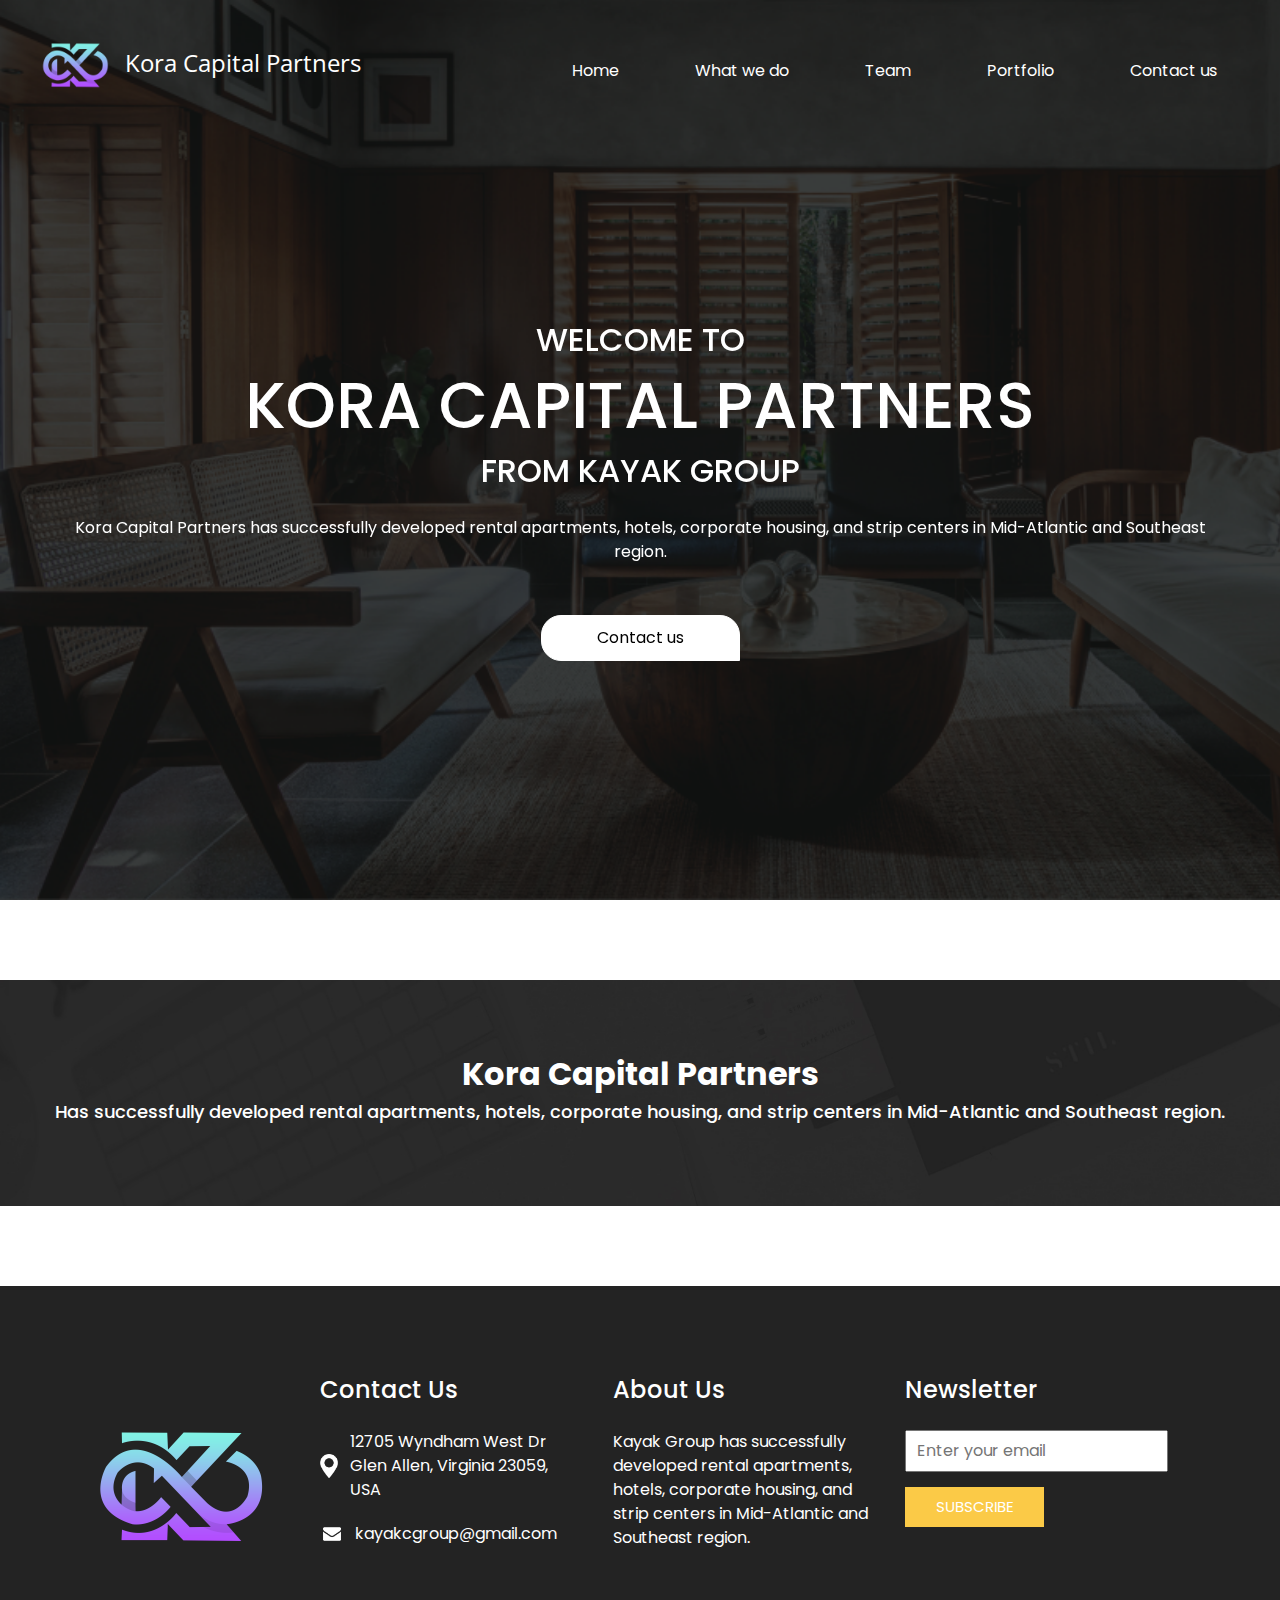
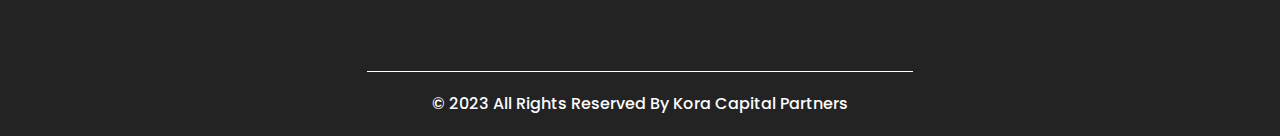
<file: index.html>
<!DOCTYPE html>
<html>

<head>
  <!-- Basic -->
  <meta charset="utf-8" />
  <meta http-equiv="X-UA-Compatible" content="IE=edge" />
  <!-- Mobile Metas -->
  <meta name="viewport" content="width=device-width, initial-scale=1, shrink-to-fit=no" />
  <!-- Site Metas -->
  <meta name="keywords" content="" />
  <meta name="description" content="" />
  <meta name="author" content="" />
  <link rel="icon" href="img/loop 12.png" type="image/x-icon">


  <title>Kora Capital Partners</title>

  <!-- slider stylesheet -->
  <!-- slider stylesheet -->
  <link rel="stylesheet" type="text/css" href="https://cdnjs.cloudflare.com/ajax/libs/OwlCarousel2/2.3.4/assets/owl.carousel.min.css" />

  <!-- bootstrap core css -->
  <link rel="stylesheet" type="text/css" href="css/bootstrap.css" />

  <!-- fonts style -->
  <link href="https://fonts.googleapis.com/css?family=Open+Sans:400,700|Poppins:400,700&display=swap" rel="stylesheet">
  <!-- Custom styles for this template -->
  <link href="css/style.css" rel="stylesheet" />
  <!-- responsive style -->
  <link href="css/responsive.css" rel="stylesheet" />
</head>

<body>
  <div class="hero_area">
    <!-- header section strats -->
    <header class="header_section">
      <div class="container-fluid">
        <nav class="navbar navbar-expand-lg custom_nav-container pt-3">
          <a class="navbar-brand" href="index.html">
            <span class="torow">
              <img src="/img/loop 12.png"><p class="tobehid">Kora Capital Partners</p>
            </span>
          </a>
          <button class="navbar-toggler" type="button" data-toggle="collapse" data-target="#navbarSupportedContent" aria-controls="navbarSupportedContent" aria-expanded="false" aria-label="Toggle navigation">
            <span class="navbar-toggler-icon"></span>
          </button>

          <div class="collapse navbar-collapse" id="navbarSupportedContent">
            <div class="d-flex ml-auto flex-column flex-lg-row align-items-center">
              <ul class="navbar-nav  ">
                <li class="nav-item active">
                  <a class="nav-link" href="index.html">Home <span class="sr-only">(current)</span></a>
                </li>
                <li class="nav-item">
                  <a class="nav-link" href="do.html"> What we do </a>
                </li>
                <li class="nav-item">
                  <a class="nav-link" href="about.html"> Team </a>
                </li>

                

               
                <li class="nav-item">
                  <a class="nav-link" href="portfolio.html"> Portfolio </a>
                </li>
                <li class="nav-item">
                  <a class="nav-link" href="contact.html">Contact us</a>
                </li>
              </ul>
              
            </div>
          </div>
        </nav>
      </div>
    </header>
    <!-- end header section -->
    <!-- slider section -->
    <section class=" slider_section position-relative">
      <div class="container">
        <div id="carouselExampleIndicators" class="carousel slide" data-ride="carousel">
          
            <div class="carousel-inner">
              <div class="carousel-item active">
                <div class="row">
                <div class="col">
                  <div class="detail-box">
                    <div>
                      <h2>
                        welcome to

                      </h2>
                      <h1>
                       Kora Capital Partners
                      </h1>
                      <h2>from Kayak Group</h2>
                      <p>
                        Kora Capital Partners has successfully developed rental apartments, hotels, corporate housing, and strip centers in Mid-Atlantic and Southeast region.
                      </p>
                      <div class="">
                        <a href="/contact.html">
                          Contact us
                        </a>
                      </div>
                    </div>
                  </div>
                </div>
              </div>
            </div>
            
      </div>
    </section>
    <!-- end slider section -->
  </div>

  
  <!-- target section -->
  <section class="target_section layout_padding2">
    <div class="container">
      <div class="row">
       
          <div class="detail-box">
            <h2>
              Kora Capital Partners   
            </h2>
            <h5>
              Has successfully developed rental apartments, hotels, corporate housing, and strip centers in Mid-Atlantic and Southeast region.
            </h5>
          </div>
        </div>
        
      </div>
    </div>
  </section>

  <!-- end target section -->




  <!-- info section -->
  <section class="info_section ">
    <div class="container">
      <div class="row">
        <div class="footimg">  <img alt="logo" src="./img/loop 12.png">
        </div>
        <div class="col-md-3">
         
         
          <div class="info_contact">
            
          
            <h5>
              Contact Us
            </h5>
            <div>
              <div class="img-box">
                <img src="images/location-white.png" width="18px" alt="">
              </div>
              <p>
                12705 Wyndham West Dr Glen Allen, Virginia 23059, USA
              </p>
            </div>
            
            <div>
              <div class="img-box">
                <img src="images/envelope-white.png" width="18px" alt="">
              </div>
              <p>
                kayakcgroup@gmail.com
              </p>
            </div>
          </div>
        </div>
        <div class="col-md-3">
          <div class="info_info">
            <h5>
              About Us
            </h5>
            <p>
              Kayak Group has successfully developed rental apartments, hotels, corporate housing, and strip centers in Mid-Atlantic and Southeast region.
            </p>
          </div>
        </div>

     
        <div class="col-md-3">
          <div class="info_form ">
            <h5>
              Newsletter
            </h5>
            <form action="">
              <input type="email" placeholder="Enter your email">
              <button>
                Subscribe
              </button>
            </form>
           
          </div>
        </div>
      </div>
    </div>
  </section>

  <!-- end info_section -->


  <!-- footer section -->
  <section class="container-fluid footer_section">
    <p>
      &copy; 2023 All Rights Reserved By
 <a href="/index.html">Kora Capital Partners</a>
    </p>
  </section>
  <!-- footer section -->

  <script type="text/javascript" src="js/jquery-3.4.1.min.js"></script>
  <script type="text/javascript" src="js/bootstrap.js"></script>
  <script type="text/javascript" src="https://cdnjs.cloudflare.com/ajax/libs/OwlCarousel2/2.3.4/owl.carousel.min.js">
  </script>
  <!-- owl carousel script 
    -->
  <script type="text/javascript">
    $(".owl-carousel").owlCarousel({
      loop: true,
      margin: 0,
      navText: [],
      center: true,
      autoplay: true,
      autoplayHoverPause: true,
      responsive: {
        0: {
          items: 1
        },
        1000: {
          items: 3
        }
      }
    });
  </script>
  <!-- end owl carousel script -->

</body>

</html>
</file>
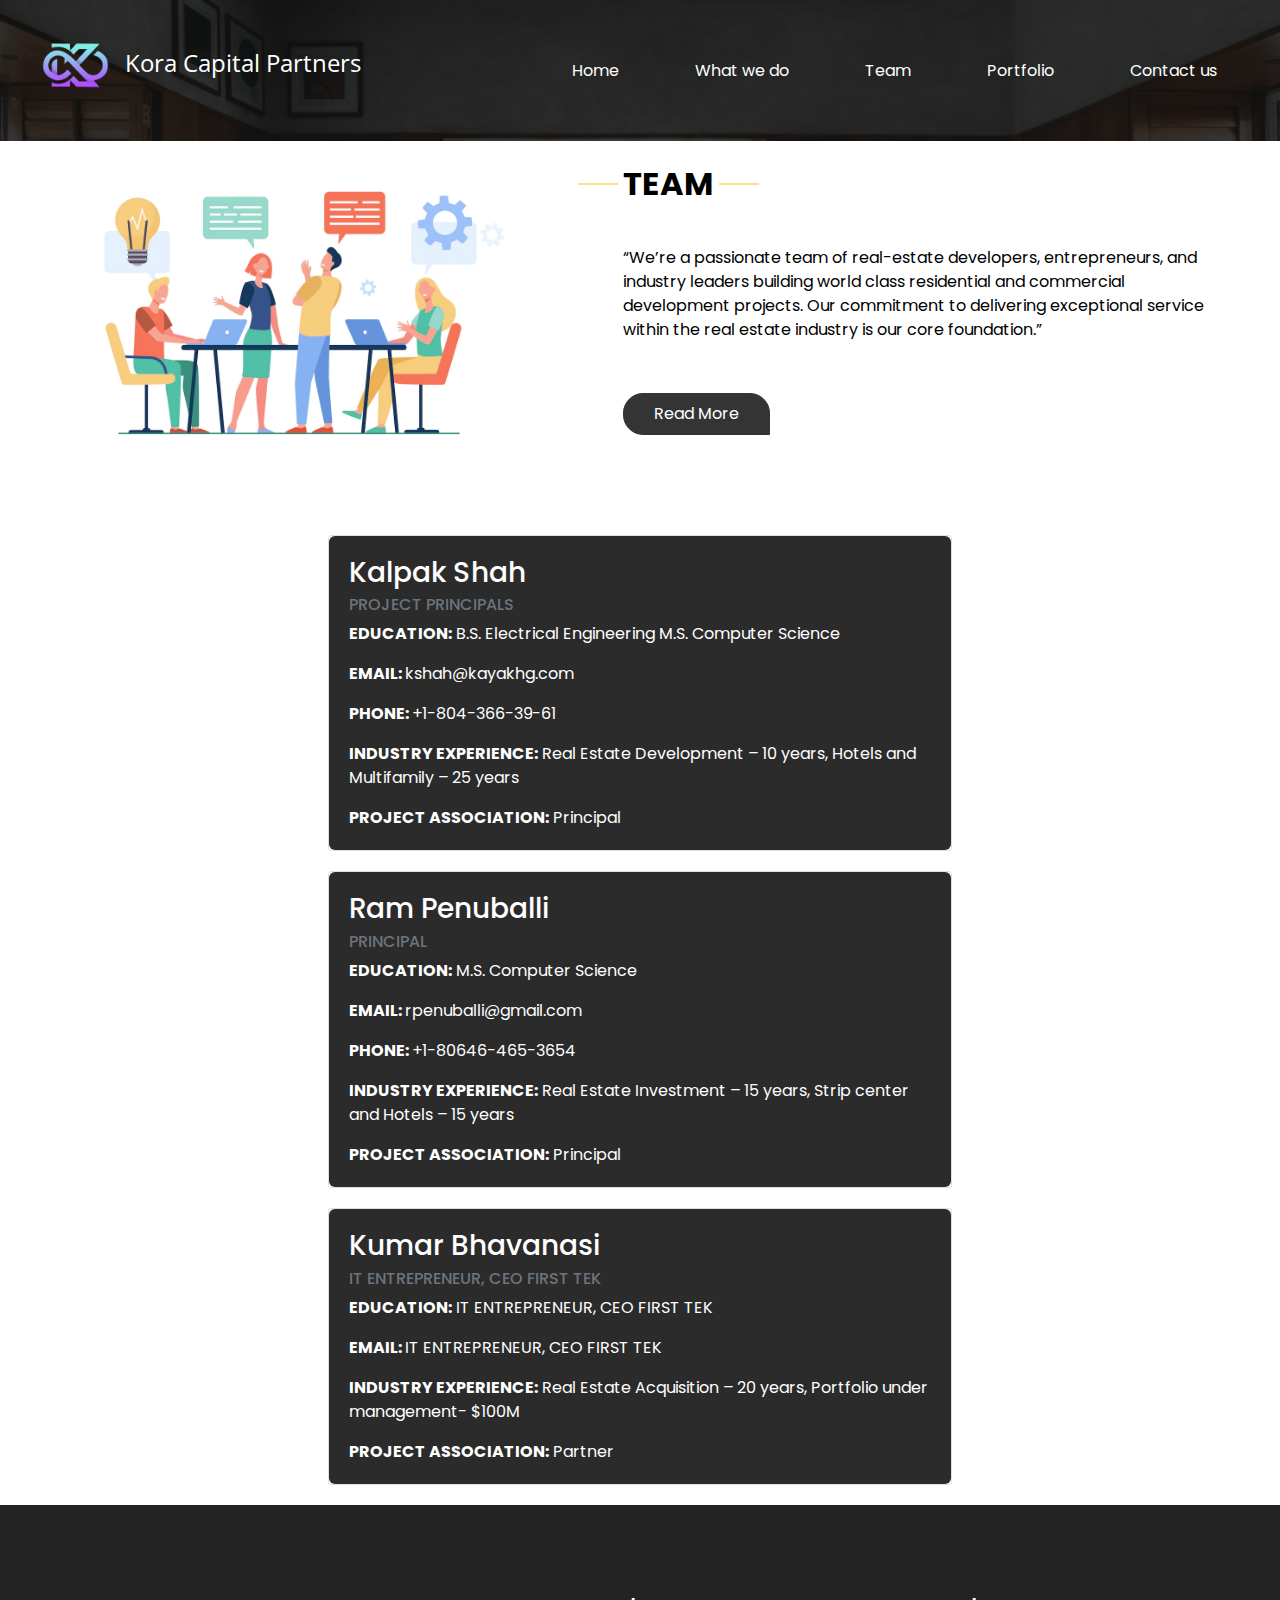
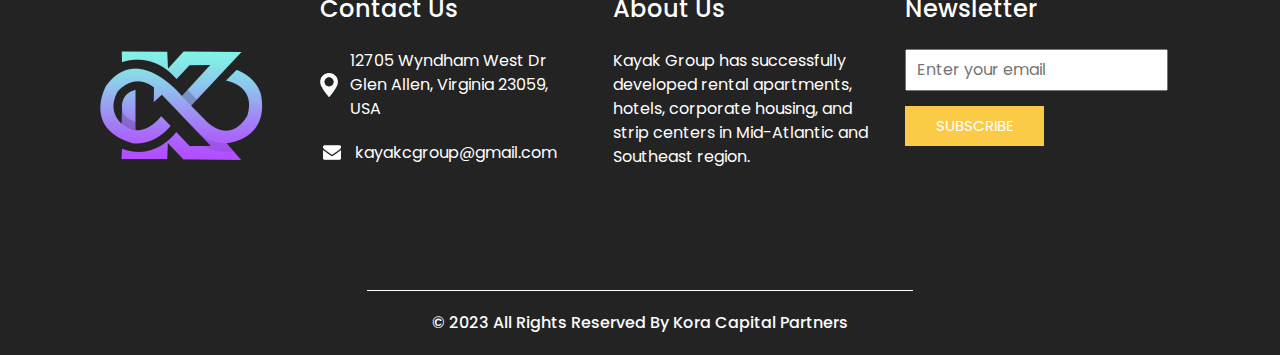
<file: about.html>
<!DOCTYPE html>
<html>

<head>
  <!-- Basic -->
  <meta charset="utf-8" />
  <meta http-equiv="X-UA-Compatible" content="IE=edge" />
  <!-- Mobile Metas -->
  <meta name="viewport" content="width=device-width, initial-scale=1, shrink-to-fit=no" />
  <!-- Site Metas -->
  <meta name="keywords" content="" />
  <meta name="description" content="" />
  <meta name="author" content="" />
  <link rel="icon" href="img/loop 12.png" type="image/x-icon">
  <title>Kora Capital Partners</title>

  <!-- slider stylesheet -->
  <!-- slider stylesheet -->
  <link rel="stylesheet" type="text/css" href="https://cdnjs.cloudflare.com/ajax/libs/OwlCarousel2/2.3.4/assets/owl.carousel.min.css" />

  <!-- bootstrap core css -->
  <link rel="stylesheet" type="text/css" href="css/bootstrap.css" />

  <!-- fonts style -->
  <link href="https://fonts.googleapis.com/css?family=Open+Sans:400,700|Poppins:400,700&display=swap" rel="stylesheet">
  <!-- Custom styles for this template -->
  <link href="css/style.css" rel="stylesheet" />
  <!-- responsive style -->
  <link href="css/responsive.css" rel="stylesheet" />
</head>


<body class="sub_page">
  <div class="hero_area">
    <!-- header section strats -->
    <header class="header_section">
      <div class="container-fluid">
        <nav class="navbar navbar-expand-lg custom_nav-container pt-3">
          <a class="navbar-brand" href="index.html">
            <span class="torow">
              <img src="/img/loop 12.png"><p class="tobehid">Kora Capital Partners</p>
            </span>
          </a>
          <button class="navbar-toggler" type="button" data-toggle="collapse" data-target="#navbarSupportedContent" aria-controls="navbarSupportedContent" aria-expanded="false" aria-label="Toggle navigation">
            <span class="navbar-toggler-icon"></span>
          </button>

          <div class="collapse navbar-collapse" id="navbarSupportedContent">
            <div class="d-flex ml-auto flex-column flex-lg-row align-items-center">
              <ul class="navbar-nav  ">
                <li class="nav-item active">
                  <a class="nav-link" href="index.html">Home <span class="sr-only">(current)</span></a>
                </li>
                <li class="nav-item">
                  <a class="nav-link" href="do.html"> What we do </a>
                </li>
                <li class="nav-item">
                  <a class="nav-link" href="about.html"> Team </a>
                </li>
               
                <li class="nav-item">
                  <a class="nav-link" href="portfolio.html"> Portfolio </a>
                </li>
                <li class="nav-item">
                  <a class="nav-link" href="contact.html">Contact us</a>
                </li>
              </ul>
              
            </div>
          </div>
        </nav>
      </div>
    </header>
    <!-- end header section -->
  </div>


  <!-- who section -->

  <section class="who_section layout_padding">
    <div class="container">
      <div class="row">
        <div class="col-md-5">
          <div class="img-box">
            <img src="img/team.webp" alt="">
          </div>
        </div>
        <div class="col-md-7">
          <div class="detail-box">
            <div class="heading_container">
              <h2>
                TEAM
              </h2>
            </div>
            <p>
              “We’re a passionate team of real-estate developers, entrepreneurs,  and industry leaders building world class residential and commercial development projects. Our commitment to delivering exceptional service within the real estate industry is our core foundation.”
            </p>
            <div>
              <a href="">
                Read More
              </a>
            </div>
          </div>
        </div>
      </div>
    </div>
  </section>
  <section class="red">
    <div class="card" style="width: 39rem;">
      <div class="card-body">
        <h3 class="card-title">Kalpak Shah</h3>
        <h6 class="card-subtitle mb-2 text-muted">PROJECT PRINCIPALS</h6>
        <p class="card-text"><span>EDUCATION:</span> B.S. Electrical Engineering M.S. Computer Science</p>
        <p class="card-text"><span>EMAIL: </span>kshah@kayakhg.com</p>
        <p class="card-text"><span>PHONE: </span>+1-804-366-39-61</p>
        <p class="card-text"><span>INDUSTRY EXPERIENCE:</span> Real Estate Development – 10 years,  Hotels and Multifamily – 25 years</p>
        <p class="card-text"><span>PROJECT ASSOCIATION:</span> Principal</p>
        
      </div>
    </div>
  
</section>

<section class="red2">
    <div class="card" style="width: 39rem;">
      <div class="card-body">
        <h3 class="card-title">Ram Penuballi</h3>
        <h6 class="card-subtitle mb-2 text-muted">PRINCIPAL</h6>
        <p class="card-text"><span>EDUCATION:</span> M.S. Computer Science</p>
        <p class="card-text"><span>EMAIL: </span> rpenuballi@gmail.com</p>
        <p class="card-text"><span>PHONE: </span>+1-80646-465-3654</p>
        <p class="card-text"><span>INDUSTRY EXPERIENCE:</span> Real Estate Investment – 15 years,  Strip center and Hotels – 15 years</p>
        <p class="card-text"><span>PROJECT ASSOCIATION:</span> Principal</p>
        
      </div>
    </div>
  
</section>

</section>
<section class="red">
  <div class="card" style="width: 39rem;">
    <div class="card-body">
      <h3 class="card-title">Kumar Bhavanasi</h3>
      <h6 class="card-subtitle mb-2 text-muted">IT ENTREPRENEUR, CEO FIRST TEK</h6>
      <p class="card-text"><span>EDUCATION:</span> IT ENTREPRENEUR, CEO FIRST TEK</p>
      <p class="card-text"><span>EMAIL: </span>IT ENTREPRENEUR, CEO FIRST TEK</p>
    
      <p class="card-text"><span>INDUSTRY EXPERIENCE:</span> Real Estate Acquisition – 20 years,  Portfolio under management- $100M</p>
      <p class="card-text"><span>PROJECT ASSOCIATION:</span> Partner</p>
      
    </div>
  </div>

</section>


  <!-- end who section -->



  <!-- info section -->
  <section class="info_section ">
    <div class="container">
      <div class="row">
        <div class="footimg">  <img alt="logo" src="./img/loop 12.png">
        </div>
        <div class="col-md-3">
         
         
          <div class="info_contact">
            
          
            <h5>
              Contact Us
            </h5>
            <div>
              <div class="img-box">
                <img src="images/location-white.png" width="18px" alt="">
              </div>
              <p>
                12705 Wyndham West Dr Glen Allen, Virginia 23059, USA
              </p>
            </div>
            
            <div>
              <div class="img-box">
                <img src="images/envelope-white.png" width="18px" alt="">
              </div>
              <p>
                kayakcgroup@gmail.com
              </p>
            </div>
          </div>
        </div>
        <div class="col-md-3">
          <div class="info_info">
            <h5>
              About Us
            </h5>
            <p>
              Kayak Group has successfully developed rental apartments, hotels, corporate housing, and strip centers in Mid-Atlantic and Southeast region.
            </p>
          </div>
        </div>

     
        <div class="col-md-3">
          <div class="info_form ">
            <h5>
              Newsletter
            </h5>
            <form action="">
              <input type="email" placeholder="Enter your email">
              <button>
                Subscribe
              </button>
            </form>
           
          </div>
        </div>
      </div>
    </div>
  </section>

  <!-- end info_section -->


  <!-- footer section -->
  <section class="container-fluid footer_section">
    <p>
      &copy; 2023 All Rights Reserved By
      <a href="/index.html">Kora Capital Partners</a>
    </p>
  </section>
  <!-- footer section -->

  <script type="text/javascript" src="js/jquery-3.4.1.min.js"></script>
  <script type="text/javascript" src="js/bootstrap.js"></script>
  <script type="text/javascript" src="https://cdnjs.cloudflare.com/ajax/libs/OwlCarousel2/2.3.4/owl.carousel.min.js">
  </script>
  <!-- owl carousel script 
    -->
  <script type="text/javascript">
    $(".owl-carousel").owlCarousel({
      loop: true,
      margin: 0,
      navText: [],
      center: true,
      autoplay: true,
      autoplayHoverPause: true,
      responsive: {
        0: {
          items: 1
        },
        1000: {
          items: 3
        }
      }
    });
  </script>
  <!-- end owl carousel script -->

</body>

</html>
</file>
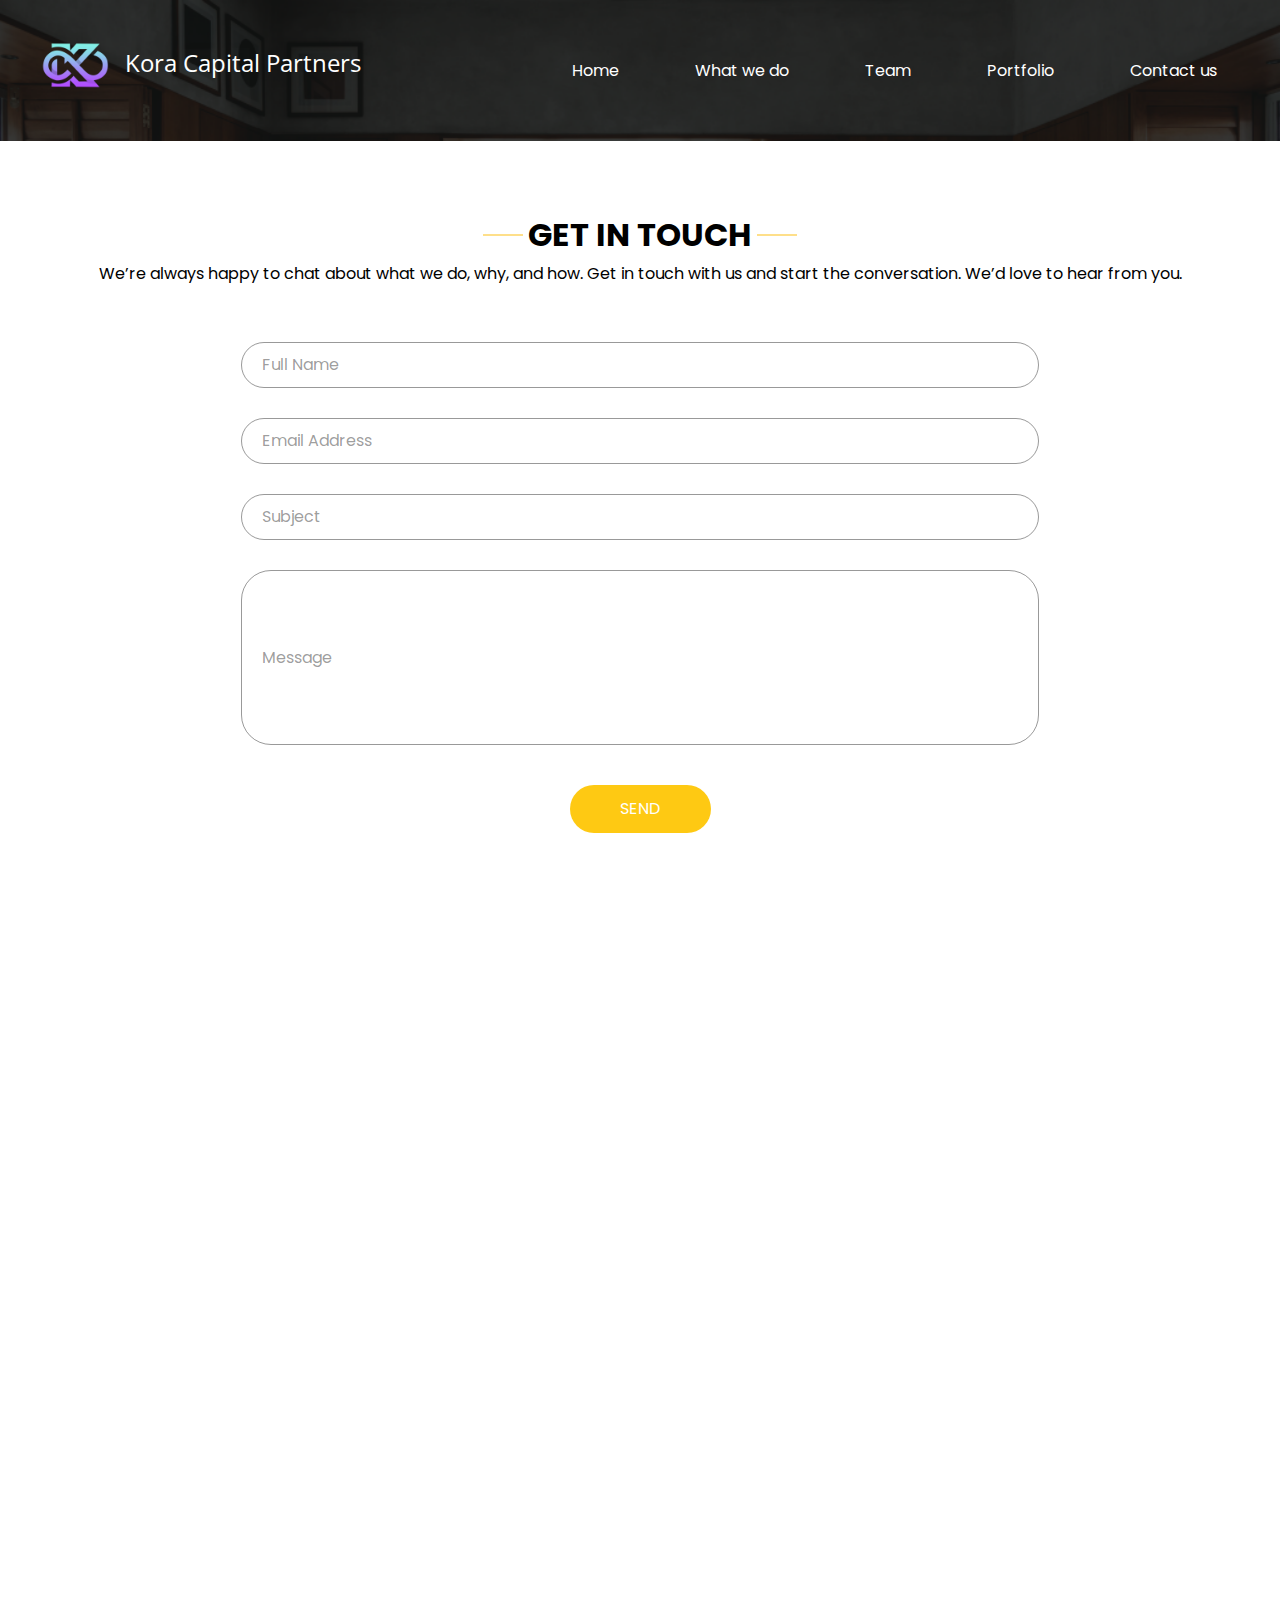
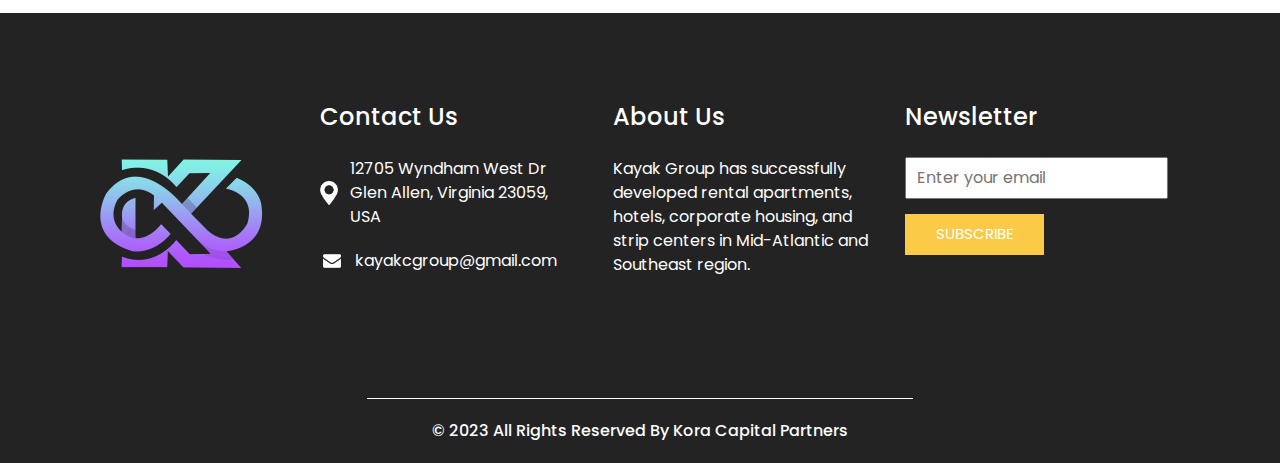
<file: contact.html>
<!DOCTYPE html>
<html>

<head>
  <!-- Basic -->
  <meta charset="utf-8" />
  <meta http-equiv="X-UA-Compatible" content="IE=edge" />
  <!-- Mobile Metas -->
  <meta name="viewport" content="width=device-width, initial-scale=1, shrink-to-fit=no" />
  <!-- Site Metas -->
  <meta name="keywords" content="" />
  <meta name="description" content="" />
  <meta name="author" content="" />
  <link rel="icon" href="img/loop 12.png" type="image/x-icon">

  <title>Kora Capital Partners</title>

  <!-- slider stylesheet -->
  <!-- slider stylesheet -->
  <link rel="stylesheet" type="text/css" href="https://cdnjs.cloudflare.com/ajax/libs/OwlCarousel2/2.3.4/assets/owl.carousel.min.css" />

  <!-- bootstrap core css -->
  <link rel="stylesheet" type="text/css" href="css/bootstrap.css" />

  <!-- fonts style -->
  <link href="https://fonts.googleapis.com/css?family=Open+Sans:400,700|Poppins:400,700&display=swap" rel="stylesheet">
  <!-- Custom styles for this template -->
  <link href="css/style.css" rel="stylesheet" />
  <!-- responsive style -->
  <link href="css/responsive.css" rel="stylesheet" />
</head>

<body class="sub_page">
  <div class="hero_area">
    <!-- header section strats -->
    <header class="header_section">
      <div class="container-fluid">
        <nav class="navbar navbar-expand-lg custom_nav-container pt-3">
          <a class="navbar-brand" href="index.html">
            <span class="torow">
              <img src="/img/loop 12.png"><p class="tobehid">Kora Capital Partners</p>
            </span>
          </a>
          <button class="navbar-toggler" type="button" data-toggle="collapse" data-target="#navbarSupportedContent" aria-controls="navbarSupportedContent" aria-expanded="false" aria-label="Toggle navigation">
            <span class="navbar-toggler-icon"></span>
          </button>

          <div class="collapse navbar-collapse" id="navbarSupportedContent">
            <div class="d-flex ml-auto flex-column flex-lg-row align-items-center">
              <ul class="navbar-nav  ">
                <li class="nav-item active">
                  <a class="nav-link" href="index.html">Home <span class="sr-only">(current)</span></a>
                </li>
                <li class="nav-item">
                  <a class="nav-link" href="do.html"> What we do </a>
                </li>
                <li class="nav-item">
                  <a class="nav-link" href="about.html"> Team </a>
                </li>
               
                <li class="nav-item">
                  <a class="nav-link" href="portfolio.html"> Portfolio </a>
                </li>
                <li class="nav-item">
                  <a class="nav-link" href="contact.html">Contact us</a>
                </li>
              </ul>
              
            </div>
          </div>
        </nav>
      </div>
    </header>
    <!-- end header section -->
  </div>

  <!-- contact section -->

  <section class="contact_section layout_padding">
    <div class="container">

      <div class="heading_container">
        <h2>
          Get in Touch
        </h2>
        <p class="contact-p">We’re always happy to chat about what we do, why, and how. Get in touch with us and start the conversation. We’d love to hear from you.</p>
      </div>
      <div class="">
        <div class="">
          <div class="row">
            <div class="col-md-9 mx-auto">
              <div class="contact-form">
                <form action="">
                  <div>
                    <input type="text" placeholder="Full Name ">
                  </div>
                  <div>
                    <input type="email" placeholder="Email Address">
                  </div>
                  <div>
                    <input type="text" placeholder="Subject">
                  </div>
                  
                  <div>
                    <input type="text" placeholder="Message" class="input_message">
                  </div>
                  <div class="d-flex justify-content-center">
                    <button type="submit" class="btn_on-hover">
                      Send
                    </button>
                  </div>
                </form>
              </div>
            </div>
          </div>
        </div>
      </div>
     
    </div>
  </section>


  <section class="map">
    <iframe src="https://www.google.com/maps/embed?pb=!1m18!1m12!1m3!1d3156.7535024546173!2d-77.62779452401823!3d37.70198767200381!2m3!1f0!2f0!3f0!3m2!1i1024!2i768!4f13.1!3m3!1m2!1s0x89b141a12c534f7d%3A0x387770a146460520!2s12705%20Wyndham%20W%20Dr%2C%20Glen%20Allen%2C%20VA%2023059%2C%20USA!5e0!3m2!1sen!2sin!4v1694428267808!5m2!1sen!2sin"  style="border:0;" allowfullscreen="" loading="lazy" referrerpolicy="no-referrer-when-downgrade"></iframe>
  </section>


  <!-- end contact section -->



  <!-- info section -->
  <section class="info_section ">
    <div class="container">
      <!-- <div class="col-md-3"> -->
      <div class="row">
        
        <div class="footimg">  <img alt="logo" src="./img/loop 12.png">
        </div>
        <div class="col-md-3">
         
         
          <div class="info_contact">
            
          
            <h5>
              Contact Us
            </h5>
            <div>
              <div class="img-box">
                <img src="images/location-white.png" width="18px" alt="">
              </div>
              <p>
                12705 Wyndham West Dr Glen Allen, Virginia 23059, USA
              </p>
            </div>
            
            <div>
              <div class="img-box">
                <img src="images/envelope-white.png" width="18px" alt="">
              </div>
              <p>
                kayakcgroup@gmail.com
              </p>
            </div>
          </div>
        </div>
        <div class="col-md-3">
          <div class="info_info">
            <h5>
              About Us
            </h5>
            <p>
              Kayak Group has successfully developed rental apartments, hotels, corporate housing, and strip centers in Mid-Atlantic and Southeast region.
            </p>
          </div>
        </div>

     
        <div class="col-md-3">
          <div class="info_form ">
            <h5>
              Newsletter
            </h5>
            <form action="">
              <input type="email" placeholder="Enter your email">
              <button>
                Subscribe
              </button>
            </form>
           </div>
          
          </div>
        </div>
      </div>
    </div>
  </section>

  <!-- end info_section -->


  <!-- footer section -->
  <section class="container-fluid footer_section">
    <p>
      &copy; 2023 All Rights Reserved By
      <a href="/index.html">Kora Capital Partners</a>
    </p>
  </section>
  <!-- footer section -->

  <script type="text/javascript" src="js/jquery-3.4.1.min.js"></script>
  <script type="text/javascript" src="js/bootstrap.js"></script>
  <script type="text/javascript" src="https://cdnjs.cloudflare.com/ajax/libs/OwlCarousel2/2.3.4/owl.carousel.min.js">
  </script>
  <!-- owl carousel script 
    -->
  <script type="text/javascript">
    $(".owl-carousel").owlCarousel({
      loop: true,
      margin: 0,
      navText: [],
      center: true,
      autoplay: true,
      autoplayHoverPause: true,
      responsive: {
        0: {
          items: 1
        },
        1000: {
          items: 3
        }
      }
    });
  </script>
  <!-- end owl carousel script -->

</body>

</html>
</file>
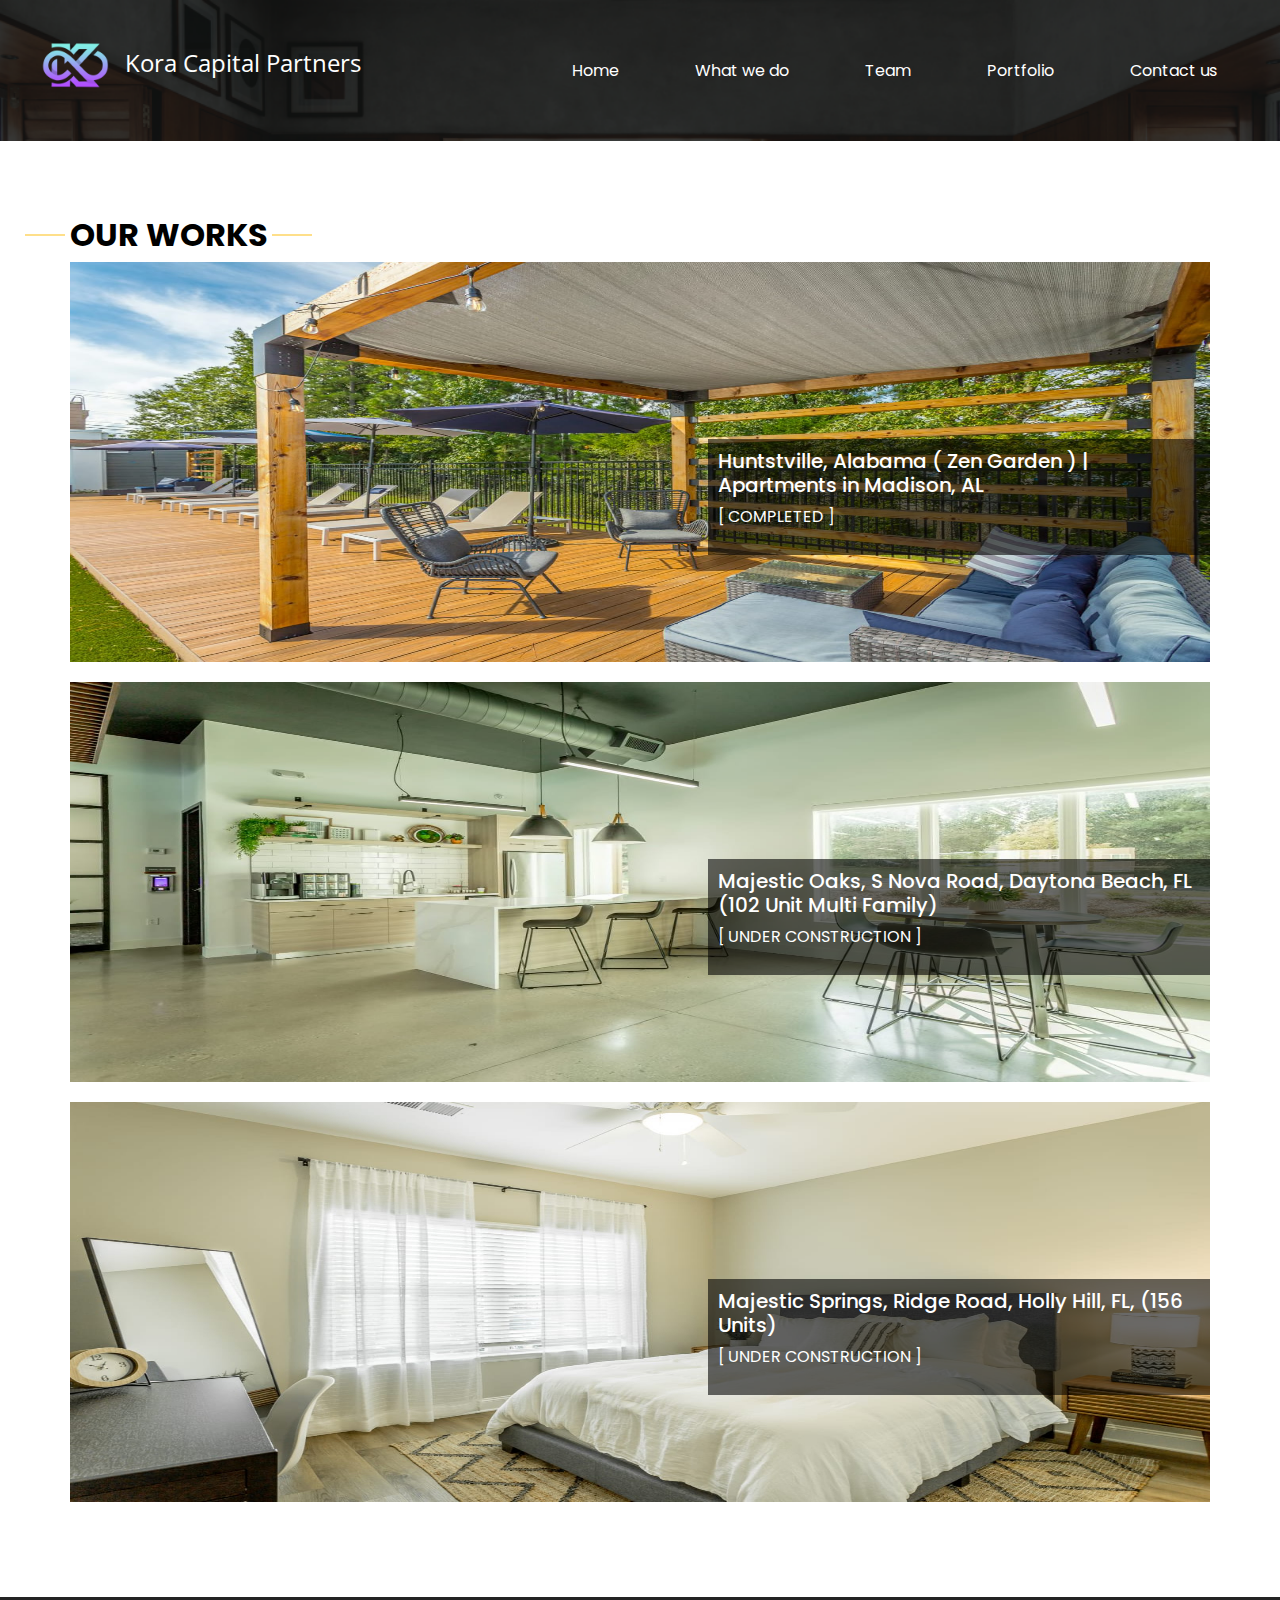
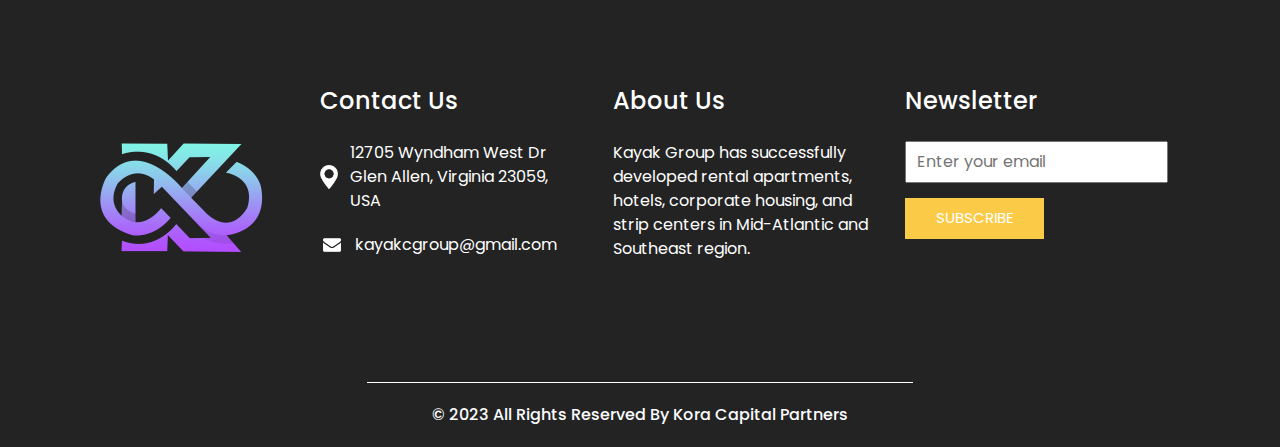
<file: portfolio.html>
<!DOCTYPE html>

  <html lang="en">
<head>
  <!-- Basic -->
  <meta charset="utf-8" />
  <meta http-equiv="X-UA-Compatible" content="IE=edge" />
  <!-- Mobile Metas -->
  <meta name="viewport" content="width=device-width, initial-scale=1, shrink-to-fit=no" />
  <!-- Site Metas -->
  <meta name="keywords" content="" />
  <meta name="description" content="" />
  <meta name="author" content="" />
  <link rel="icon" href="img/loop 12.png" type="image/x-icon">

  <title>Kora Capital Partners</title>

  <!-- slider stylesheet -->
  <!-- Bootstrap CSS -->
  <!-- <link href="https://cdn.jsdelivr.net/npm/bootstrap@5.0.2/dist/css/bootstrap.min.css" rel="stylesheet" integrity="sha384-EVSTQN3/azprG1Anm3QDgpJLIm9Nao0Yz1ztcQTwFspd3yD65VohhpuuCOmLASjC" crossorigin="anonymous"> -->

  <!-- slider stylesheet -->
  <link rel="stylesheet" type="text/css" href="https://cdnjs.cloudflare.com/ajax/libs/OwlCarousel2/2.3.4/assets/owl.carousel.min.css" />

  <!-- bootstrap core css -->
  <link href="https://cdn.jsdelivr.net/npm/bootstrap@5.3.1/dist/css/bootstrap.min.css" rel="stylesheet" integrity="sha384-EVSTQN3/azprG1Anm3QDgpJLIm9Nao0Yz1ztcQTwFspd3yD65VohhpuuCOmLASjC" crossorigin="anonymous">

  <link rel="stylesheet" type="text/css" href="css/bootstrap.css" />

  <!-- fonts style -->
  <link href="https://fonts.googleapis.com/css?family=Open+Sans:400,700|Poppins:400,700&display=swap" rel="stylesheet">
  <!-- Custom styles for this template -->
  <link href="css/style.css" rel="stylesheet" />
  <!-- responsive style -->
  <link href="css/responsive.css" rel="stylesheet" />
</head>

<body class="sub_page">
  <div class="hero_area">
    <!-- header section strats -->
    <header class="header_section">
      <div class="container-fluid">
        <nav class="navbar navbar-expand-lg custom_nav-container pt-3">
          <a class="navbar-brand" href="index.html">
            <span class="torow">
              <img src="/img/loop 12.png"><p class="tobehid">Kora Capital Partners</p>
            </span>
          </a>
          <button class="navbar-toggler" type="button" data-toggle="collapse" data-target="#navbarSupportedContent" aria-controls="navbarSupportedContent" aria-expanded="false" aria-label="Toggle navigation">
            <span class="navbar-toggler-icon"></span>
          </button>

          <div class="collapse navbar-collapse" id="navbarSupportedContent">
            <div class="d-flex ml-auto flex-column flex-lg-row align-items-center">
              <ul class="navbar-nav  ">
                <li class="nav-item active">
                  <a class="nav-link" href="index.html">Home <span class="sr-only">(current)</span></a>
                </li>
                <li class="nav-item">
                  <a class="nav-link" href="do.html"> What we do </a>
                </li>
                <li class="nav-item">
                  <a class="nav-link" href="about.html"> Team </a>
                </li>
               
                <li class="nav-item">
                  <a class="nav-link" href="portfolio.html"> Portfolio </a>
                </li>
                <li class="nav-item">
                  <a class="nav-link" href="contact.html">Contact us</a>
                </li>
              </ul>
              
            </div>
          </div>
        </nav>
      </div>
    </header>
    <!-- end header section -->
  </div>


  <!-- work section -->
  <section class="work_section layout_padding">
    <div class="container">
      <div class="heading_container">
        <h2>
          OUR WORKS
        </h2>
       
      </div>
      
<!--carousel-->
<div class="cvb">
<div class="cvbn">
  <img src="/img/10.jpg">
<div class="text-overlay">
  <h5>Huntstville, Alabama ( Zen Garden ) | Apartments in Madison, AL</h5>
  <p>[ COMPLETED ]</p>
</div>
</div></div>
<div class="cvb">
  <div class="cvbn">
    <img src="/img/17.jpg">
  <div class="text-overlay">
    <h5>Majestic Oaks, S Nova Road, Daytona Beach, FL (102 Unit Multi Family)</h5>
    <p>[ UNDER CONSTRUCTION ]</p>
  </div>
  </div></div>
  <div class="cvb">
    <div class="cvbn">
      <img src="/img/26.jpeg">
    <div class="text-overlay">
      <h5>Majestic Springs, Ridge Road, Holly Hill, FL, (156 Units)</h5>
      <p>[ UNDER CONSTRUCTION ]</p>
    </div>
    </div></div>
<!--carousel end-->
      
      
    </div>
  </section>

  <!-- end work section -->


<!--neel-->

<!--neel end-->
 

  <!-- info section -->
  <section class="info_section ">
    <div class="container">
      <!-- <div class="col-md-3"> -->
      <div class="row">
        
        <div class="footimg">  <img alt="logo" src="./img/loop 12.png">
        </div>
        <div class="col-md-3">
         
         
          <div class="info_contact">
            
          
            <h5>
              Contact Us
            </h5>
            <div>
              <div class="img-box">
                <img src="images/location-white.png" width="18px" alt="">
              </div>
              <p>
                12705 Wyndham West Dr Glen Allen, Virginia 23059, USA
              </p>
            </div>
            
            <div>
              <div class="img-box">
                <img src="images/envelope-white.png" width="18px" alt="">
              </div>
              <p>
                kayakcgroup@gmail.com
              </p>
            </div>
          </div>
        </div>
        <div class="col-md-3">
          <div class="info_info">
            <h5>
              About Us
            </h5>
            <p>
              Kayak Group has successfully developed rental apartments, hotels, corporate housing, and strip centers in Mid-Atlantic and Southeast region.
            </p>
          </div>
        </div>

     
        <div class="col-md-3">
          <div class="info_form ">
            <h5>
              Newsletter
            </h5>
            <form action="">
              <input type="email" placeholder="Enter your email">
              <button>
                Subscribe
              </button>
            </form>
           </div>
          
          </div>
        </div>
      </div>
    </div>
  </section>

  <!-- end info_section -->


  <!-- footer section -->
  <section class="container-fluid footer_section">
    <p>
      &copy; 2023 All Rights Reserved By
      <a href="/index.html">Kora Capital Partners</a>
    </p>
  </section>
  <!-- footer section -->

  <script type="text/javascript" src="js/jquery-3.4.1.min.js"></script>
  <script type="text/javascript" src="js/bootstrap.js"></script>
  <script type="text/javascript" src="https://cdnjs.cloudflare.com/ajax/libs/OwlCarousel2/2.3.4/owl.carousel.min.js">
  </script>
  <!-- owl carousel script 
    -->
  <script type="text/javascript">
    $(".owl-carousel").owlCarousel({
      loop: true,
      margin: 0,
      navText: [],
      center: true,
      autoplay: true,
      autoplayHoverPause: true,
      responsive: {
        0: {
          items: 1
        },
        1000: {
          items: 3
        }
      }
    });
  </script>
  <!-- end owl carousel script -->



<!-- Optional JavaScript; choose one of the two! -->

    <!-- Option 1: Bootstrap Bundle with Popper -->
    <script src="https://cdn.jsdelivr.net/npm/bootstrap@5.0.2/dist/js/bootstrap.bundle.min.js" integrity="sha384-MrcW6ZMFYlzcLA8Nl+NtUVF0sA7MsXsP1UyJoMp4YLEuNSfAP+JcXn/tWtIaxVXM" crossorigin="anonymous"></script>

    <!-- Option 2: Separate Popper and Bootstrap JS -->
    <!--
    <script src="https://cdn.jsdelivr.net/npm/@popperjs/core@2.9.2/dist/umd/popper.min.js" integrity="sha384-IQsoLXl5PILFhosVNubq5LC7Qb9DXgDA9i+tQ8Zj3iwWAwPtgFTxbJ8NT4GN1R8p" crossorigin="anonymous"></script>
    <script src="https://cdn.jsdelivr.net/npm/bootstrap@5.0.2/dist/js/bootstrap.min.js" integrity="sha384-cVKIPhGWiC2Al4u+LWgxfKTRIcfu0JTxR+EQDz/bgldoEyl4H0zUF0QKbrJ0EcQF" crossorigin="anonymous"></script>
    -->

</body>

</html>
</file>
<file: css/style.css>
body {
  font-family: "Poppins", sans-serif;
  color: #000000;
  background-color: #ffffff;
}
.cvb{
  width: 100%;
  position: relative;
  display: inline-block;
}
.cvbn img{
  width: 100%;
  height: 400px;
  margin-bottom: 20PX;
 
  background-color: #fbca47;
}
.text-overlay {
  position: absolute;
  top: 42%; /* Adjust this value to position the text vertically */
  left: 56%; /* Adjust this value to position the text horizontally */
  background-color: rgba(0, 0, 0, 0.584); /* Semi-transparent background for better readability */
  padding: 10px; /* Add padding for spacing around the text */
  color: #fff; /* Text color */
}
/* 
.points ul li{
  text-decoration: none;
 list-style: none;
 justify-content: center;
 text-align: left;
 margin-left: 20px;
} */
.sub-barr{
  display: flex;
  margin: 20px;
}
.points ul li{
  
}
.points ul li::marker {
  color: #fec016;
}
/* 
.sub-bar{
  background-color: #fec016;
  width: 10px;
  border-radius: 6px;
  height: 24px;
  
} */


.nav-link{
  font-family: "Poppins", sans-serif;
}
.sub_page{
  font-family: "Poppins", sans-serif;
}
.layout_padding {
  padding: 75px 0;
}

.layout_padding2 {
  padding: 45px 0;
}

.layout_padding2-top {
  padding-top: 45px;
}

.layout_padding2-bottom {
  padding-bottom: 45px;
}

.layout_padding-top {
  padding-top: 75px;
}

.layout_padding-bottom {
  padding-bottom: 75px;
}

.heading_container {
  display: -webkit-box;
  display: -ms-flexbox;
  display: flex;
  -webkit-box-orient: vertical;
  -webkit-box-direction: normal;
      -ms-flex-direction: column;
          flex-direction: column;
  -webkit-box-align: start;
      -ms-flex-align: start;
          align-items: flex-start;
}

.heading_container h2 {
  font-weight: bold;
  text-transform: uppercase;
  position: relative;
}

.heading_container h2::before, .heading_container h2::after {
  content: "";
  position: absolute;
  top: 50%;
  width: 40px;
  height: 1px;
  background-color: #fec016;
}

.heading_container h2::before {
  left: -5px;
  -webkit-transform: translate(-100%, -50%);
          transform: translate(-100%, -50%);
}

.heading_container h2::after {
  right: -5px;
  -webkit-transform: translate(100%, -50%);
          transform: translate(100%, -50%);
}

/*header section*/
.hero_area {
  height: 100vh;
  background-color: #b5caee;
  background-image: url(../img/main.png);
  background-size: cover;
}

.sub_page .hero_area {
  height: auto;
}

.sub_page .who_section.layout_padding {
  padding-top: 0;
}

.hero_area.sub_pages {
  height: auto;
}

.header_section .container-fluid {
  padding-right: 25px;
  padding-left: 25px;
}

.header_section .nav_container {
  margin: 0 auto;
}

.custom_nav-container.navbar-expand-lg .navbar-nav .nav-link {
  margin: 10px 30px;
  color: #ffffff;
  
  
  text-align: center;
  position: relative;
}

/* .custom_nav-container.navbar-expand-lg .navbar-nav .nav-link::before {
  content: "";
  position: absolute;
  
  top: 50%;
  left: -2px;
  -webkit-transform: translate(-50%, -50%);
          transform: translate(-50%, -50%);
  width: 7px;
  height: 7px;
  border-radius: 100%;
  background-color: #ffffff;
} */

a,
a:hover,
a:focus {
  text-decoration: none;
}

a:hover,
a:focus {
  color: initial;
}

.btn,
.btn:focus {
  outline: none !important;
  -webkit-box-shadow: none;
          box-shadow: none;
}

.user_option {
  display: -webkit-box;
  display: -ms-flexbox;
  display: flex;
  -webkit-box-align: center;
      -ms-flex-align: center;
          align-items: center;
}

.custom_nav-container .nav_search-btn {
  background-image: url(../images/search-icon.png);
  background-size: 22px;
  background-repeat: no-repeat;
  background-position-y: 7px;
  width: 35px;
  height: 35px;
  padding: 0;
  border: none;
}

.navbar-brand {
  display: -webkit-box;
  display: -ms-flexbox;
  display: flex;
  -webkit-box-align: center;
      -ms-flex-align: center;
          align-items: center;
  font-family: 'Open Sans', sans-serif;
}

.navbar-brand span {
  font-size: 24px;
  color: #ffffff;
}

.custom_nav-container {
  z-index: 99999;
  padding: 15px 0;
}

.custom_nav-container .navbar-toggler {
  outline: none;
}

.custom_nav-container .navbar-toggler .navbar-toggler-icon {
  background-image: url(../images/menu.png);
  background-size: 55px;
}

/*end header section*/
.slider_section {
  height: 90%;
  display: -webkit-box;
  display: -ms-flexbox;
  display: flex;
  -webkit-box-align: center;
      -ms-flex-align: center;
          align-items: center;
  color: #ffffff;
}

.slider_section .detail-box {
  text-align: center;
  margin-bottom: 110px;
}

.slider_section .detail-box h1 {
  font-size: 4rem;
  text-transform: uppercase;
}

.slider_section .detail-box h2 {
  text-transform: uppercase;
}

.slider_section .detail-box p {
  margin-top: 25px;
}

.slider_section .detail-box a {
  display: inline-block;
  padding: 10px 55px;
  background-color: #ffffff;
  border: 1px solid #ffffff;
  color: #000000;
  border-radius: 20px 20px 0 20px;
  margin-top: 35px;
}

.slider_section .detail-box a:hover {
  background-color: transparent;
  color: #ffffff;
}

.slider_section #carouselExampleIndicators {
  bottom: 0;
}

.slider_section #carouselExampleIndicators li {
  width: 15px;
  height: 15px;
  background-color: transparent;
  border: 3px solid #ffffff;
  border-radius: 100%;
  opacity: 1;
}

.do_section .heading_container {
  -webkit-box-align: center;
      -ms-flex-align: center;
          align-items: center;
  text-align: center;
}

.do_section .do_container {
  display: -webkit-box;
  display: -ms-flexbox;
  display: flex;
  -ms-flex-wrap: wrap;
      flex-wrap: wrap;
  -webkit-box-pack: center;
      -ms-flex-pack: center;
          justify-content: center;
  padding-top: 10px;
}

.do_section .do_container .box {
  text-align: center;
  position: relative;
  z-index: 5;
  margin: 35px 25px 0 25px;
}

.do_section .do_container .box .img-box {
  width: 120px;
  height: 120px;
  display: -webkit-box;
  display: -ms-flexbox;
  display: flex;
  -webkit-box-pack: center;
      -ms-flex-pack: center;
          justify-content: center;
  -webkit-box-align: center;
      -ms-flex-align: center;
          align-items: center;
  background-color: #353434;
  border-radius: 100%;
}

.do_section .do_container .box .img-box img {
  width: 45px;
}

.do_section .do_container .box .detail-box {
  margin-top: 35px;
}

.do_section .do_container .box:hover .img-box {
  background-color: #fec016;
}

.do_section .do_container .arrow_bg::before {
  content: "";
  position: absolute;
  top: -23px;
  left: -17px;
  width: 262%;
  height: 90%;
  z-index: 3;
  background-size: cover;
}

.do_section .do_container .arrow-start::before {
  background-image: url(../images/arrow-start.png);
}

.do_section .do_container .arrow-middle::before {
  background-image: url(../images/arrow-middle.png);
}

.do_section .do_container .arrow-end::before {
  background-image: url(../images/arrow-end.png);
}

.who_section .row {
  -webkit-box-align: center;
      -ms-flex-align: center;
          align-items: center;
}

.who_section .img-box img {
  width: 100%;
}

.who_section .detail-box {
  margin-left: 65px;
}

.who_section .detail-box p {
  margin-top: 35px;
}

.who_section .detail-box a {
  display: inline-block;
  padding: 8px 30px;
  background-color: #353434;
  border: 1px solid #353434;
  color: #ffffff;
  border-radius: 20px 20px 0 20px;
  margin-top: 35px;
}

.who_section .detail-box a:hover {
  background-color: transparent;
  color: #353434;
}

.work_section .work_container {
  display: -webkit-box;
  display: -ms-flexbox;
  display: flex;
  -ms-flex-wrap: wrap;
      flex-wrap: wrap;
  margin: 0 -1%;
}

.work_section .work_container .box {
  min-width: 300px;
  display: -webkit-box;
  display: -ms-flexbox;
  display: flex;
  -webkit-box-align: stretch;
      -ms-flex-align: stretch;
          align-items: stretch;
}

.work_section .work_container .box img {
  width: 100%;
}

.work_section .work_container .box.b-2, .work_section .work_container .box.b-3 {
  width: 43.5%;
}

.work_section .work_container .box.b-1, .work_section .work_container .box.b-4 {
  width: 56.5%;
}

.client_section {
  padding-bottom: 150px;
}

.client_section .heading_container {
  -webkit-box-align: center;
      -ms-flex-align: center;
          align-items: center;
  margin-bottom: 45px;
}

.client_section .box {
  padding: 20px;
  display: -webkit-box;
  display: -ms-flexbox;
  display: flex;
  -webkit-box-orient: vertical;
  -webkit-box-direction: normal;
      -ms-flex-direction: column;
          flex-direction: column;
  -webkit-box-align: center;
      -ms-flex-align: center;
          align-items: center;
  text-align: center;
  margin: 20px;
}

.client_section .box .img-box {
  width: 60px;
}

.client_section .box .img-box img {
  width: 100%;
}

.client_section .box .detail-box {
  margin-top: 35px;
  display: -webkit-box;
  display: -ms-flexbox;
  display: flex;
  -webkit-box-orient: vertical;
  -webkit-box-direction: normal;
      -ms-flex-direction: column;
          flex-direction: column;
  -webkit-box-align: center;
      -ms-flex-align: center;
          align-items: center;
}

.client_section .box .detail-box h5 {
  text-transform: uppercase;
  font-weight: bold;
  font-size: 18px;
}

.client_section .box .detail-box h5 span {
  text-transform: none;
  font-size: 16px;
  font-weight: normal;
  color: #fec016;
}

.client_section .box .detail-box img {
  width: 15px;
  margin: 35px 0;
}

.client_section .carousel-wrap {
  margin: 0 auto;
  padding: 0;
  position: relative;
}

.client_section .owl-nav > div {
  margin-top: -26px;
  position: absolute;
  top: 50%;
  color: #cdcbcd;
}

.client_section .owl-carousel .owl-nav .owl-prev,
.client_section .owl-carousel .owl-nav .owl-next {
  width: 50px;
  height: 50px;
  background-color: #000000;
  background-size: 16px;
  background-position: center;
  border-radius: 100%;
  background-repeat: no-repeat;
  position: absolute;
  bottom: -75px;
  outline: none;
}

.client_section .owl-carousel .owl-nav .owl-prev:hover,
.client_section .owl-carousel .owl-nav .owl-next:hover {
  background-color: rgba(0, 0, 0, 0.8);
}

.client_section .owl-carousel .owl-nav .owl-prev {
  background-image: url(../images/prev.png);
  left: 50%;
  -webkit-transform: translateX(-102%);
          transform: translateX(-102%);
}

.client_section .owl-carousel .owl-nav .owl-next {
  right: 50%;
  background-image: url(../images/next.png);
  -webkit-transform: translateX(102%);
          transform: translateX(102%);
}

.client_section .owl-carousel .owl-dots.disabled,
.client_section .owl-carousel .owl-nav.disabled {
  display: block;
}

.client_section .owl-item.active.center .box {
  -webkit-box-shadow: 0 0 20px 0 rgba(0, 0, 0, 0.2);
          box-shadow: 0 0 20px 0 rgba(0, 0, 0, 0.2);
}

.target_section {
  background-image: url(../images/target-bg.jpg);
  background-size: cover;
  color: #ffffff;
  text-align: center;
}

.target_section .detail-box {
  margin: 30px 0;
}

.target_section h2 {
  font-weight: bold;
}

.target_section h5 {
  font-size: 18px;
  font-weight: 500;
}

/* contact section */
.contact_section .heading_container {
  -webkit-box-align: center;
      -ms-flex-align: center;
          align-items: center;
}

.contact_section .contact-form {
  padding: 25px;
  border-radius: 20px;
}

.contact_section .contact-form input {
  border: none;
  outline: none;
  background-color: transparent;
  width: 100%;
  margin: 15px 0;
  padding: 10px 20px;
  border: 1px solid rgba(0, 0, 0, 0.4);
  border-radius: 30px;
}

.contact_section .contact-form input.input_message {
  height: 175px;
}

.contact_section .contact-form input::-webkit-input-placeholder {
  color: rgba(0, 0, 0, 0.4);
}

.contact_section .contact-form input:-ms-input-placeholder {
  color: rgba(0, 0, 0, 0.4);
}

.contact_section .contact-form input::-ms-input-placeholder {
  color: rgba(0, 0, 0, 0.4);
}

.contact_section .contact-form input::placeholder {
  color: rgba(0, 0, 0, 0.4);
}

.contact_section .contact-form button {
  border: none;
  outline: none;
  padding: 12px 50px;
  text-transform: uppercase;
  margin-top: 25px;
  background-color: #fec913;
  color: #fff;
  border-radius: 30px;
}

.contact_section .map_img-box {
  width: 80%;
  margin: 25px auto 0 auto;
}

.contact_section .map_img-box img {
  width: 100%;
}

/* end contact section */
.info_section {
  background-color: #232323;
  color: #ffffff;
  padding: 90px 0 45px 0;
}

.info_section h5 {
  margin-bottom: 25px;
  font-size: 24px;
}

.info_section .info_insta .insta_container > div {
  display: -webkit-box;
  display: -ms-flexbox;
  display: flex;
}

.info_section .info_insta .insta_container img {
  width: 100%;
}

.info_section .info_insta .insta_container .insta-box {
  margin: 5px;
  display: -webkit-box;
  display: -ms-flexbox;
  display: flex;
  -webkit-box-align: stretch;
      -ms-flex-align: stretch;
          align-items: stretch;
  background-color: #ffffff;
  padding: 10px 20px;
}

.info_section .info_contact .img-box {
  width: 35px;
  display: -webkit-box;
  display: -ms-flexbox;
  display: flex;
  -webkit-box-pack: center;
      -ms-flex-pack: center;
          justify-content: center;
}

.info_section .info_contact p {
  margin: 0;
}

.info_section .info_contact > div {
  display: -webkit-box;
  display: -ms-flexbox;
  display: flex;
  -webkit-box-align: center;
      -ms-flex-align: center;
          align-items: center;
  margin: 20px 0;
}

.info_section .info_contact > div img {
  height: auto;
  margin-right: 12px;
}

.info_section .info_form form input {
  outline: none;
  width: 100%;
  padding: 7px 10px;
}

.info_section .info_form form button {
  display: inline-block;
  padding: 8px 30px;
  background-color: #fbca47;
  border: 1px solid #fbca47;
  color: #ffffff;
  margin-top: 15px;
  text-transform: uppercase;
  font-size: 15px;
}

.info_section .info_form form button:hover {
  background-color: transparent;
  color: #fbca47;
}

.info_section .info_form .social_box {
  margin-top: 35px;
  width: 100%;
  display: -webkit-box;
  display: -ms-flexbox;
  display: flex;
}

.info_section .info_form .social_box a {
  margin-right: 25px;
}

/* footer section*/
.footer_section {
  background-color: #232323;
  font-weight: 500;
  display: -webkit-box;
  display: -ms-flexbox;
  display: flex;
  -webkit-box-pack: center;
      -ms-flex-pack: center;
          justify-content: center;
}

.footer_section p {
  padding: 20px 65px;
  color: #fbfcfd;
  margin: 0 auto;
  text-align: center;
  border-top: 1px solid #ffffff;
}

.footer_section a {
  color: #fbfcfd;
}

.footimg img{
  width: 250px;
  

}
.navbar-brand img{
  width: 100px;
}

.target_section {
  margin-top: 80px;
  margin-bottom: 80px;

}
.card-text span{
color: black;
font-weight: bold;
}
.red{
 display: flex;
 
 align-content: center;
 justify-content: center;
 margin-bottom: 20px;
  border-radius: 6px;
  color: white;
  
}
.red .card-body{
  background-color: #2b2b2b;
  border-radius: 6px;
  
}
.red .card-body span{
  color: white;
}
.torow p{

  align-self: center;
}
.torow{
  display: flex;
}
.red2{
  display: flex;
  
  align-content: center;
  justify-content: center;
  margin-bottom: 20px;
   border-radius: 6px;
   color: white;
   
 }
 .red2 .card-body{
   background-color: #2b2b2b;
   border-radius: 6px;
   
 }
 .red2 .card-body span{
   color: white;
 }

.map{
 
  width: 100%;
  height: 70vh;
  margin-bottom: 50px;
}
.map iframe{
  width: 100% ;
  height: 100%;
}
.contact-p{
  text-align: center;
}
.wwd-body{
  display: flex;
}


/*portfolio neel*/
.portfolio-container{
  display: flex;
  flex-direction:column;
  /* background-color: aquamarine; */
  align-items: center;
  justify-content: center;
  
}

.portfolio-cards{
  display: flex;
  flex-direction: row;
  align-items: center;
  justify-content:space-around;
  padding: 60px;
  padding-left:100px;
  /* background-color: rgb(255, 136, 127); */
}
.carousel-portfolio{
  width: 400px;
}
#portfolio-para{
  margin-left: 150px;
  width: 70%;
  font-size: 20px;
  /* background-color: aqua; */
}

/*end portfolio neel*/
/* end footer section*/
/*# sourceMappingURL=style.css.map */
</file>
<file: css/responsive.css>
@media (max-width: 1120px) {
    .hero_area {
        height: auto;
    }

    .slider_section {
        padding: 50px 0;
    }

}

@media (max-width: 992px) {
    .user_option {
        flex-direction: column;
    }
    .tobehid{
        display: none;
    }

    .custom_nav-container .nav_search-btn {
        background-position: center;
        margin-top: 10px;
    }

    .user_option a {
        margin-bottom: 10px;
    }

    .custom_nav-container.navbar-expand-lg .navbar-nav .nav-link {
        padding: 0 5px;
    }
}

@media (max-width: 768px) {

    .info_section .col-md-3 {
        text-align: center;
    }

    .info_section .col-md-3:not(:nth-last-child(1)) {
        margin-bottom: 35px;
    }

    .who_section .detail-box {
        margin-left: 15px;
        margin-top: 35px;
    }

    .work_section .work_container .box.b-1,
    .work_section .work_container .box.b-2,
    .work_section .work_container .box.b-3,
    .work_section .work_container .box.b-4 {
        width: 100%;
    }

    .info_section .col-md-3>div {
        display: flex;
        flex-direction: column;
        align-items: center;
    }

    .info_section .info_form .social_box {
        justify-content: center;
    }

    .info_section .info_form .social_box a {
        margin: 0 10px;
    }

    .footer_section p {
        padding: 20px 30px;
    }
}

@media (max-width: 576px) {
    .slider_section .detail-box h1 {
        font-size: 3.5rem;
    }

    .do_section .do_container .arrow_bg::before {
        display: none;
    }
}

@media (max-width: 480px) {}

@media (max-width: 420px) {
    .slider_section .detail-box h2 {
        font-size: 1.5rem;
    }

    .slider_section .detail-box h1 {
        font-size: 3rem;
    }
}

@media (max-width: 360px) {}

@media (min-width: 1200px) {
    .container {
        max-width: 1170px;
    }
}
</file>
